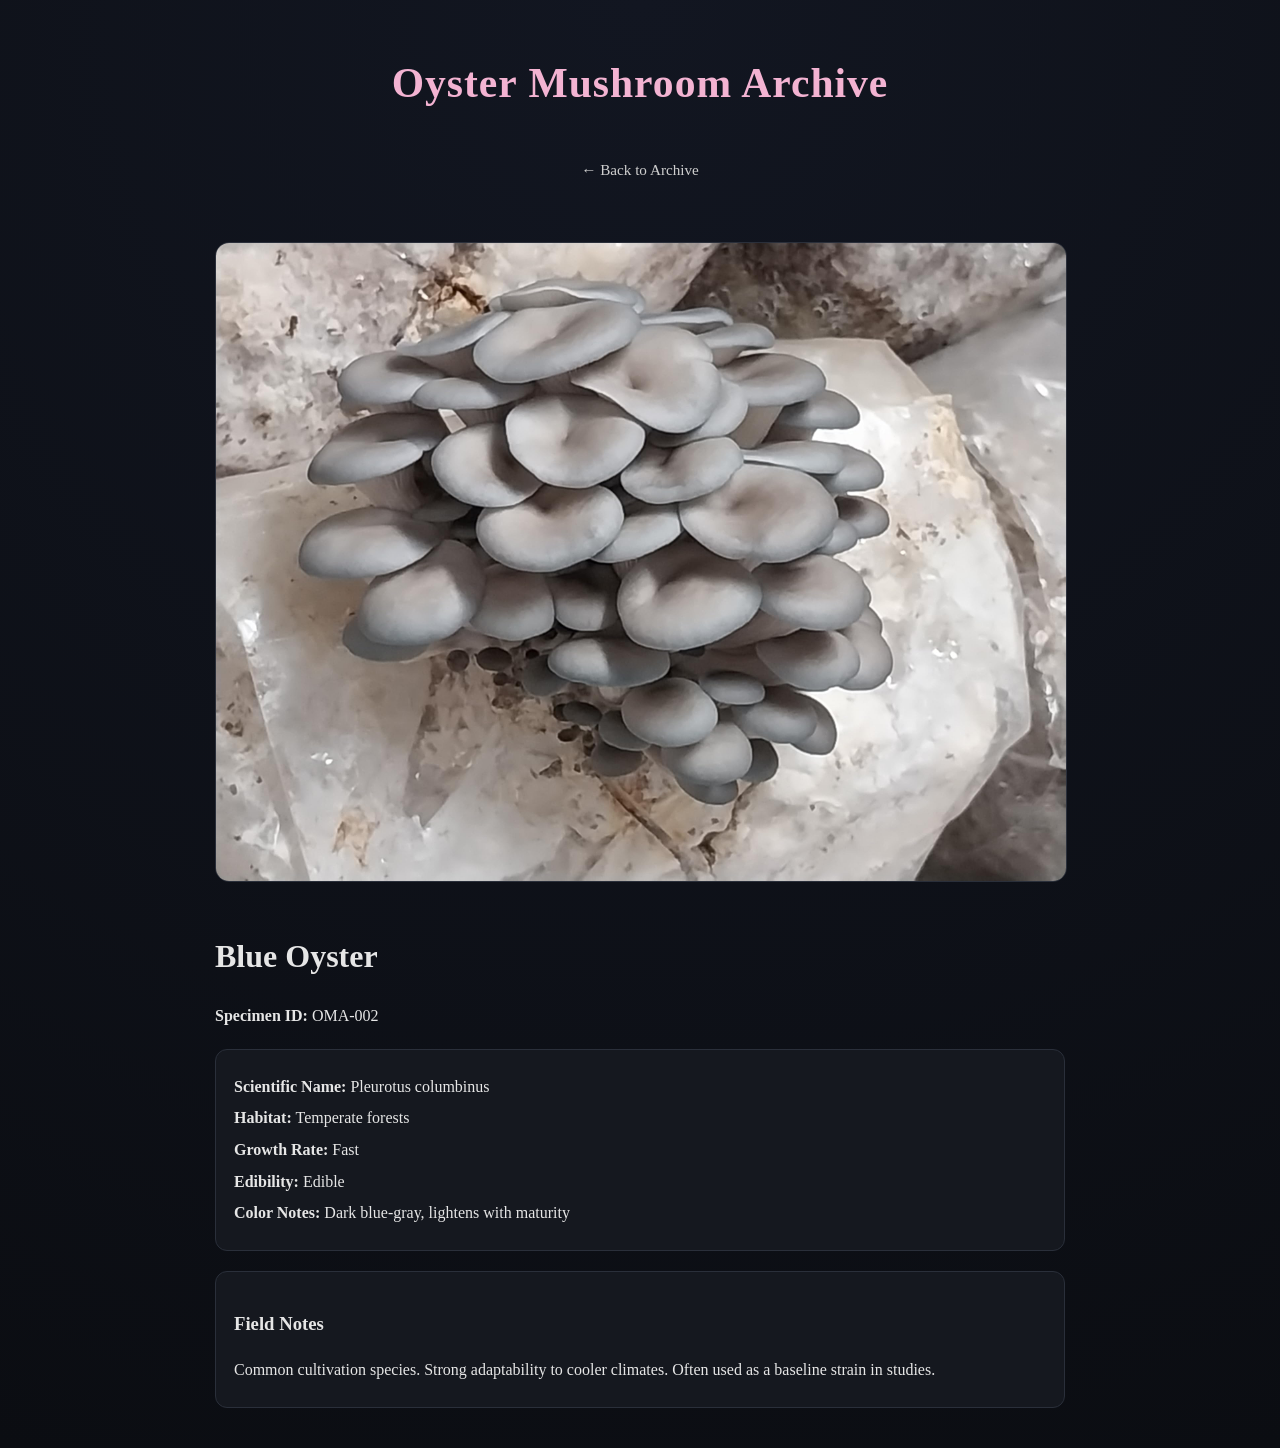
<file: specimens/blue-oyster.html>
<!DOCTYPE html>
<html lang="en">
<head>
  <meta charset="UTF-8">
  <title>Blue Oyster | OMA-002</title>
  <link rel="stylesheet" href="../style.css">
</head>

<body>

  <header class="header">
    <h1>Oyster Mushroom Archive</h1>
  </header>

  <nav style="text-align:center; margin-bottom:20px;">
    <a href="../index.html">← Back to Archive</a>
  </nav>

  <main class="specimen-page">

    <img src="../images/blue-oyster.jpg" class="hero-img">

    <h1>Blue Oyster</h1>
    <p><b>Specimen ID:</b> OMA-002</p>

    <section class="info">
      <p><b>Scientific Name:</b> Pleurotus columbinus</p>
      <p><b>Habitat:</b> Temperate forests</p>
      <p><b>Growth Rate:</b> Fast</p>
      <p><b>Edibility:</b> Edible</p>
      <p><b>Color Notes:</b> Dark blue-gray, lightens with maturity</p>
    </section>

    <section class="notes">
      <h3>Field Notes</h3>
      <p>
        Common cultivation species. Strong adaptability to cooler climates.
        Often used as a baseline strain in studies.
      </p>
    </section>

  </main>

</body>
</html>
</file>
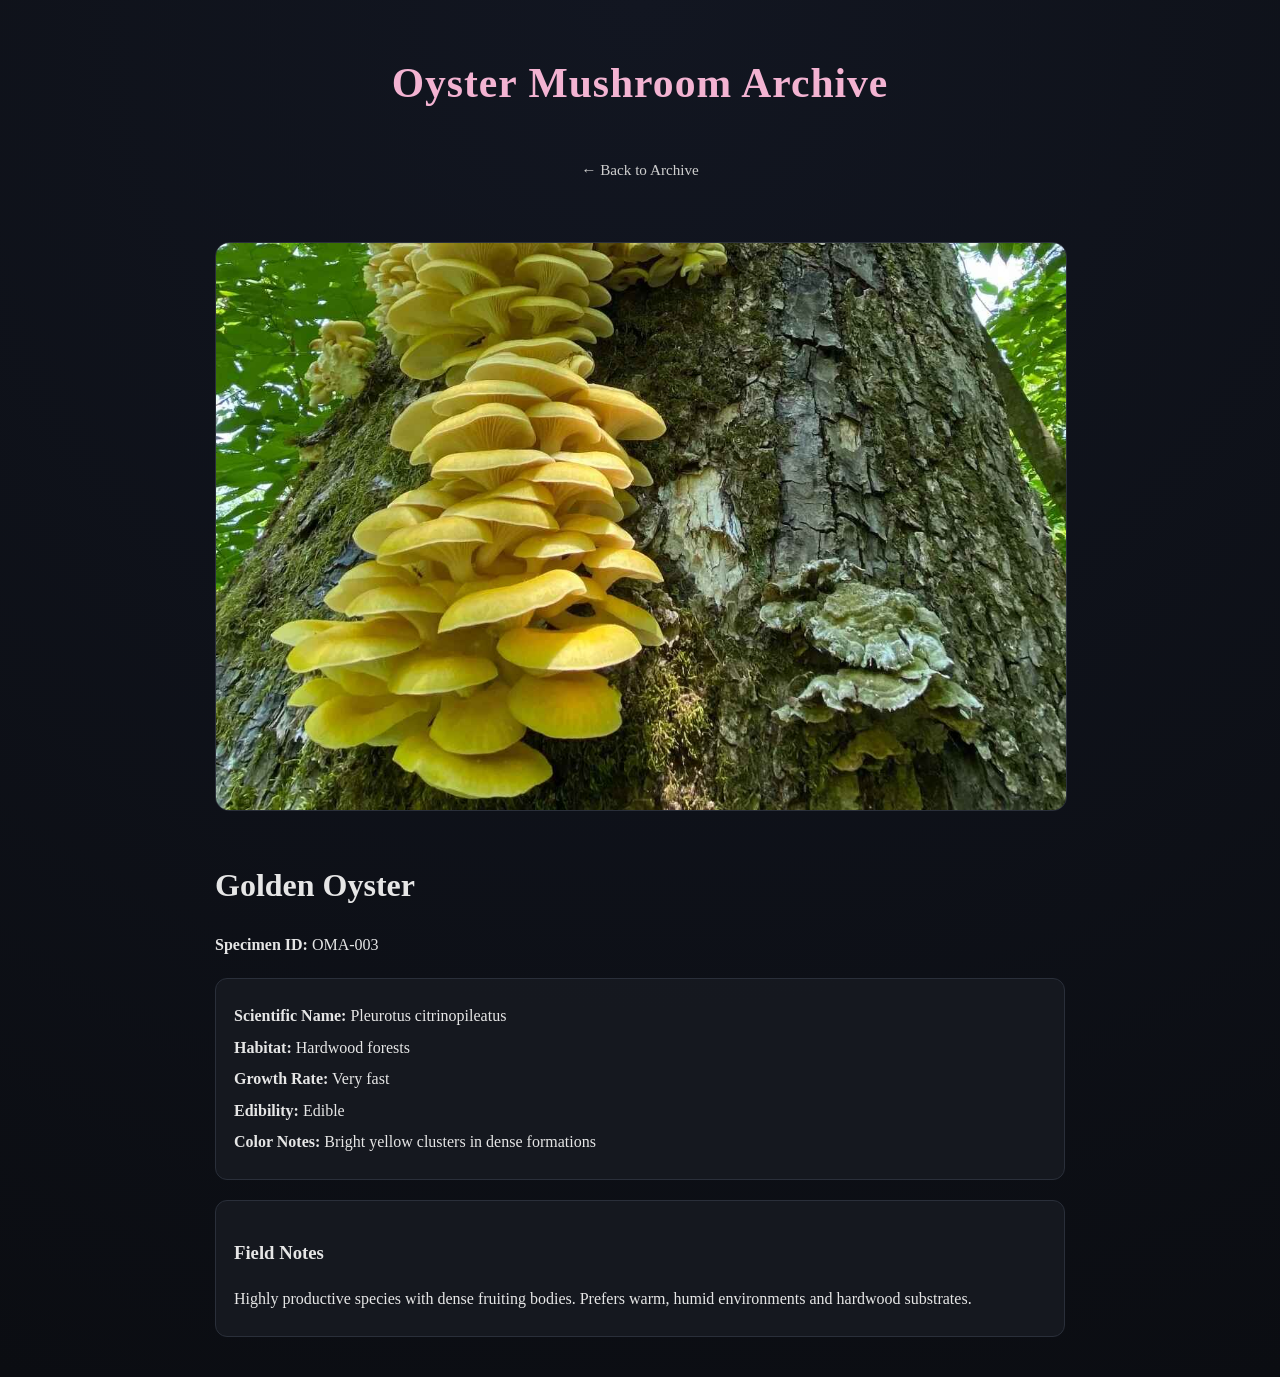
<file: specimens/golden-oyster.html>
<!DOCTYPE html>
<html lang="en">
<head>
  <meta charset="UTF-8">
  <title>Golden Oyster | OMA-003</title>
  <link rel="stylesheet" href="../style.css">
</head>

<body>

  <header class="header">
    <h1>Oyster Mushroom Archive</h1>
  </header>

  <nav style="text-align:center; margin-bottom:20px;">
    <a href="../index.html">← Back to Archive</a>
  </nav>

  <main class="specimen-page">

    <img src="../images/golden-oyster.jpg" class="hero-img">

    <h1>Golden Oyster</h1>
    <p><b>Specimen ID:</b> OMA-003</p>

    <section class="info">
      <p><b>Scientific Name:</b> Pleurotus citrinopileatus</p>
      <p><b>Habitat:</b> Hardwood forests</p>
      <p><b>Growth Rate:</b> Very fast</p>
      <p><b>Edibility:</b> Edible</p>
      <p><b>Color Notes:</b> Bright yellow clusters in dense formations</p>
    </section>

    <section class="notes">
      <h3>Field Notes</h3>
      <p>
        Highly productive species with dense fruiting bodies.
        Prefers warm, humid environments and hardwood substrates.
      </p>
    </section>

  </main>

</body>
</html>
</file>
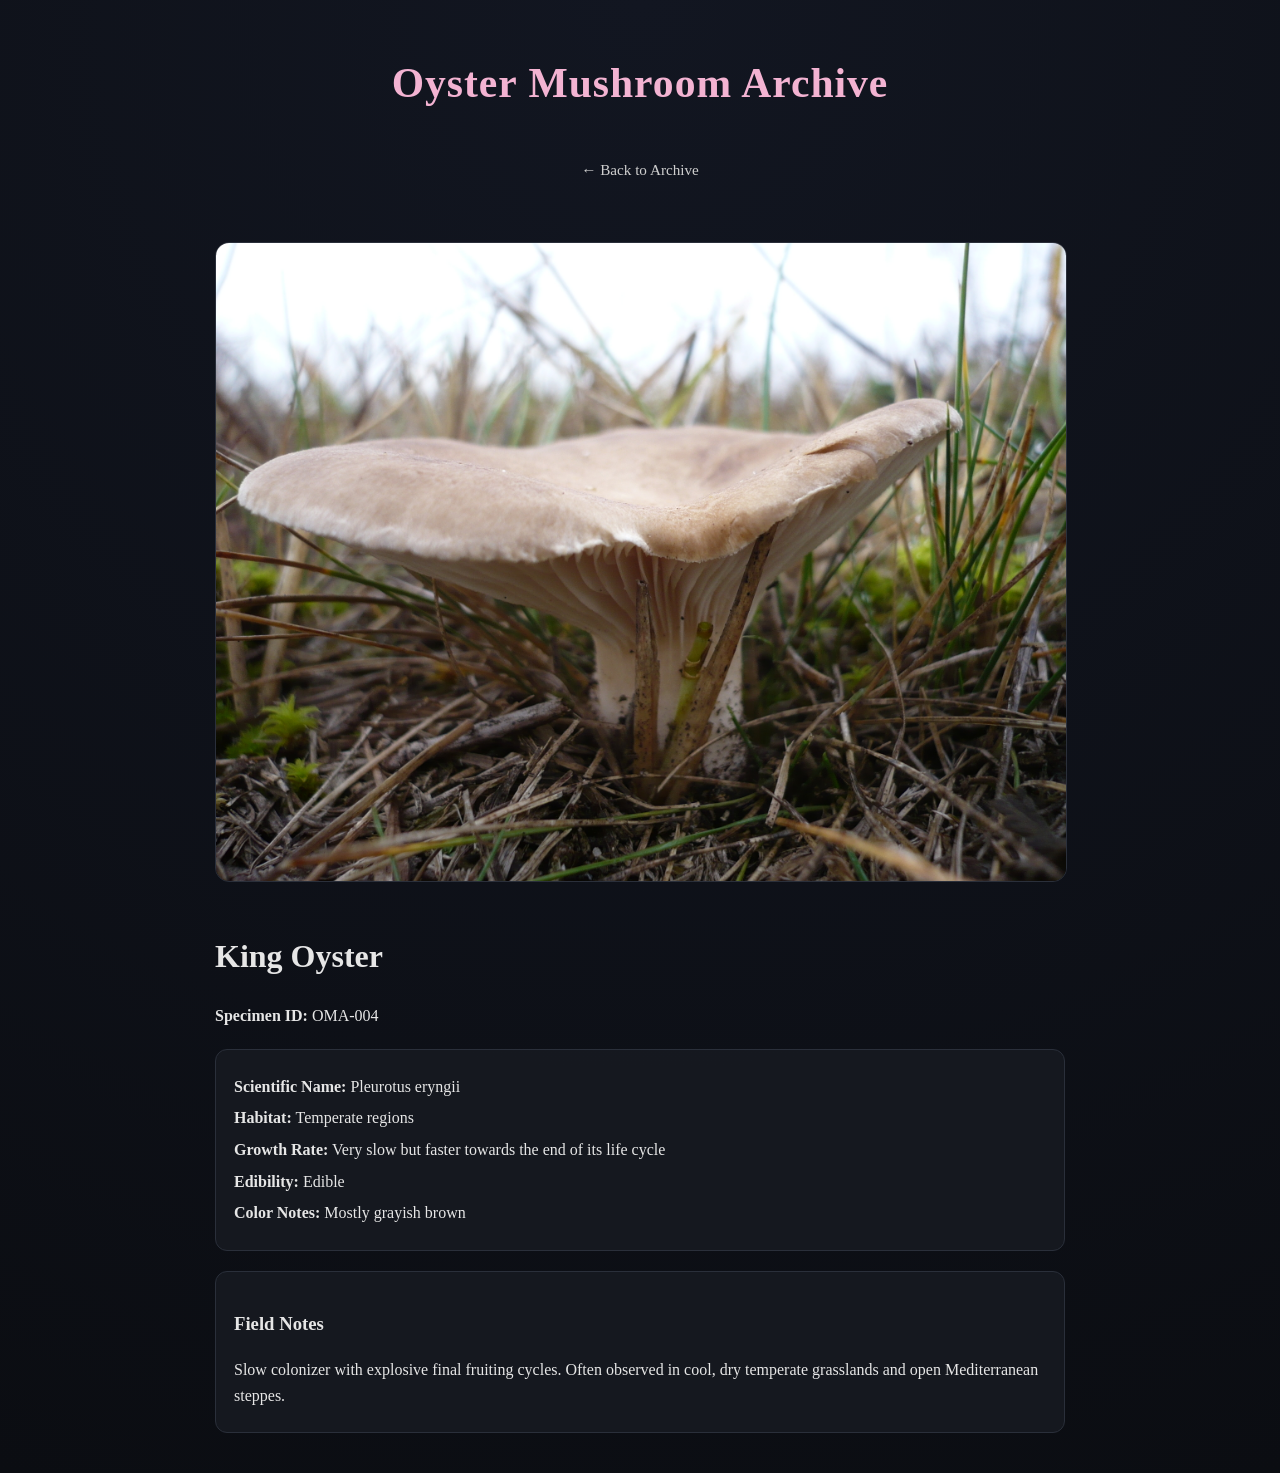
<file: specimens/king-oyster.html>
<!DOCTYPE html>
<html lang="en">
<head>
  <meta charset="UTF-8">
  <title>King Oyster | OMA-004</title>
  <link rel="stylesheet" href="../style.css">
</head>

<body>

  <header class="header">
    <h1>Oyster Mushroom Archive</h1>
  </header>

  <nav style="text-align:center; margin-bottom:20px;">
    <a href="../index.html">← Back to Archive</a>
  </nav>

  <main class="specimen-page">

    <img src="../images/king-oyster.jpg" class="hero-img">

    <h1>King Oyster</h1>
    <p><b>Specimen ID:</b> OMA-004</p>

    <section class="info">
      <p><b>Scientific Name:</b> Pleurotus eryngii</p>
      <p><b>Habitat:</b> Temperate regions</p>
      <p><b>Growth Rate:</b> Very slow but faster towards the end of its life cycle</p>
      <p><b>Edibility:</b> Edible</p>
      <p><b>Color Notes:</b> Mostly grayish brown </p>
    </section>

    <section class="notes">
      <h3>Field Notes</h3>
      <p>
        Slow colonizer with explosive final fruiting cycles.
Often observed in cool, dry temperate grasslands and open Mediterranean steppes.
        </p>
    </section>

  </main>

</body>
</html>
</file>
<file: style.css>
/* ===== Base ===== */
body {
  margin: 0;
  font-family: Georgia, serif;
  background: radial-gradient(circle at top, #121621, #0b0d12);
  color: #e6e6e6;
  line-height: 1.6;
}

/* ===== Header ===== */
.header {
  text-align: center;
  padding: 50px 20px 20px;
}

.header h1 {
  margin: 0;
  font-size: 2.6rem;
  color: #f3b3d2;
  letter-spacing: 1px;
}

.header p {
  opacity: 0.7;
  margin-top: 10px;
}

/* ===== Navigation ===== */
nav {
  text-align: center;
  margin: 20px 0;
}

nav a {
  color: #cfcfcf;
  text-decoration: none;
  margin: 0 10px;
  font-size: 0.95rem;
  transition: 0.2s;
}

nav a:hover {
  color: #f3b3d2;
}

/* ===== Homepage Grid ===== */
.grid {
  display: grid;
  grid-template-columns: repeat(auto-fit, minmax(240px, 1fr));
  gap: 25px;
  padding: 40px;
  max-width: 1100px;
  margin: auto;
}

/* ===== Cards ===== */
.card {
  display: block;
  background: rgba(23, 27, 34, 0.85);
  border: 1px solid #2a2f3a;
  border-radius: 14px;
  padding: 15px;
  text-decoration: none;
  color: inherit;
  transition: all 0.25s ease;
  backdrop-filter: blur(4px);
}

.card:hover {
  transform: translateY(-6px);
  border-color: #f3b3d2;
  box-shadow: 0 10px 30px rgba(0,0,0,0.4);
}

.card img {
  width: 100%;
  border-radius: 10px;
  margin-bottom: 10px;
}

.card h2 {
  margin: 8px 0 4px;
}

.card p {
  margin: 4px 0;
  opacity: 0.85;
}

/* ===== Specimen Page ===== */
.specimen-page {
  max-width: 850px;
  margin: auto;
  padding: 40px;
}

.hero-img {
  width: 100%;
  border-radius: 14px;
  margin-bottom: 20px;
  border: 1px solid #2a2f3a;
}

/* ===== Info Panels ===== */
.info, .notes {
  background: rgba(23, 27, 34, 0.85);
  border: 1px solid #2a2f3a;
  padding: 18px;
  border-radius: 12px;
  margin-top: 20px;
}

.info p, .notes p {
  margin: 6px 0;
}

/* ===== Footer ===== */
footer {
  text-align: center;
  padding: 30px;
  opacity: 0.5;
  font-size: 0.9rem;
}

/* ===== Subtle Museum Feel ===== */
::selection {
  background: #f3b3d2;
  color: #000;
}
</file>
